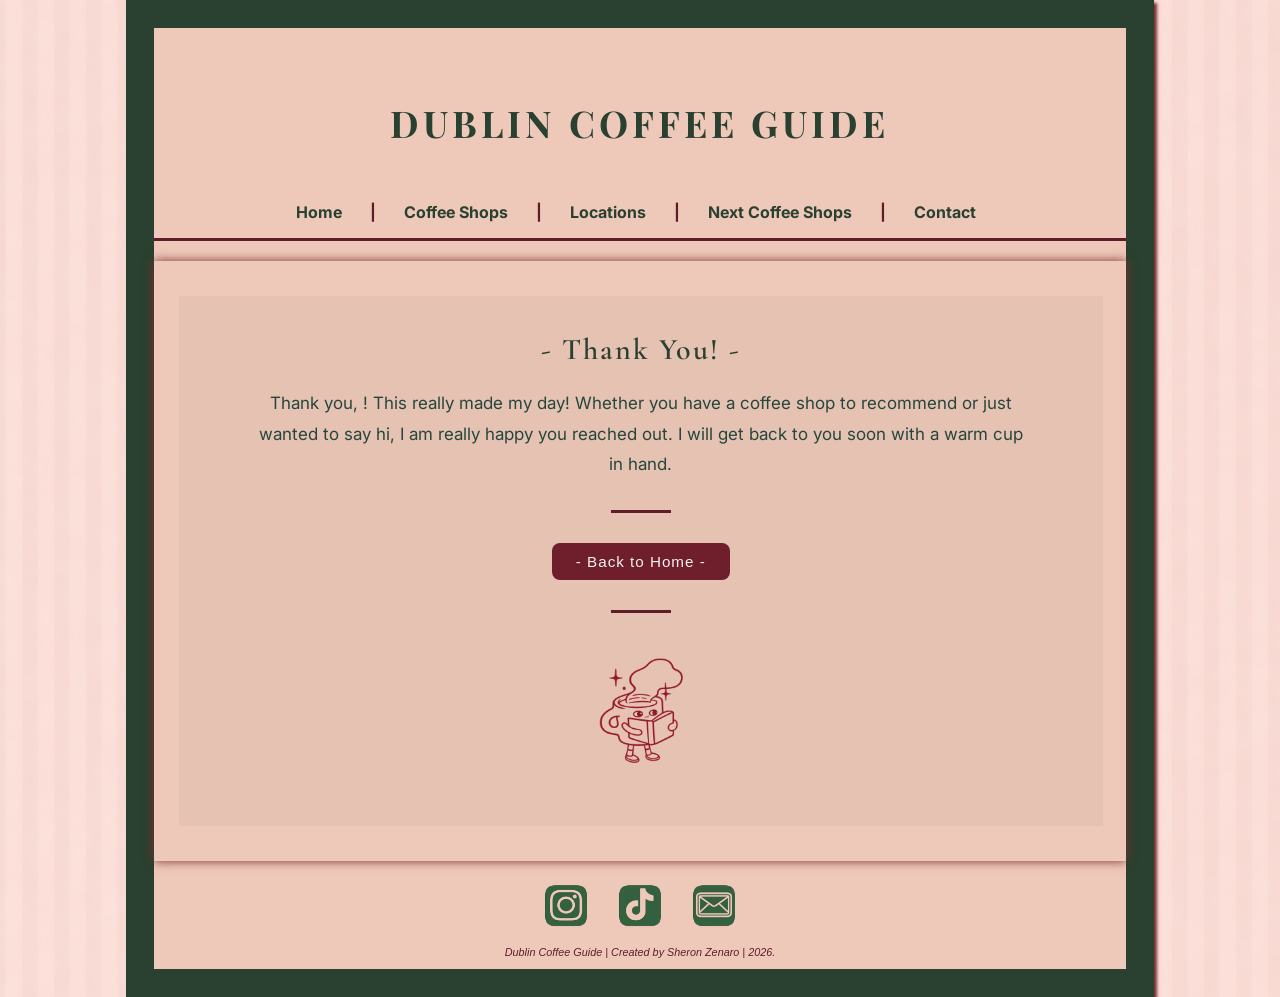
<file: confirmation.html>
<!DOCTYPE html>
<html lang="en">

    <head>
        <title>Dublin Coffee Shop Guide</title>
        <meta charset="UTF-8">
        <meta name="viewport" content="width=device-width, initial-scale=1.0">
        <meta name="description" content="A personal guide to some of my favourite coffee shops in Dublin. Discover cosy cafes, new spots and places worth visiting around the city.">
        <meta name="keywords" content="coffee shops in Dublin, cosy cafes Dublin, Dublin coffee guide, places for coffee Dublin, favourite cafes Dublin">
        <meta name="author" content="Sheron Zenaro">
        <link rel="stylesheet" href="style.css">
        <link href="https://fonts.googleapis.com/css2?family=Bodoni+Moda:wght@400;700&family=Playfair+Display:wght@400;500;600;700&family=Cormorant+Garamond:wght@400;500;600&display=swap" rel="stylesheet">
        <link href="https://fonts.googleapis.com/css2?family=Inter:wght@400;500&display=swap" rel="stylesheet">
        <link rel="icon" type="image/x-icon" sizes="32x32" href="images/favicon.png">
        <script src="https://cdnjs.cloudflare.com/ajax/libs/jquery/3.7.1/jquery.min.js"></script>
        <script src="script.js"></script>
    </head>

    <body>
         <div id="wrapper">
            
        <header>
           
            
            <div class="title-bar"><h1>DUBLIN COFFEE GUIDE</h1></div>
          
        
            <nav>
                <a href="index.html">Home</a>  &nbsp; <span class="bar">|</span> &nbsp;
                <a href="coffee_shops.html">Coffee Shops</a>  &nbsp; <span class="bar">|</span> &nbsp;
                <a href="locations.html">Locations</a>  &nbsp; <span class="bar">|</span> &nbsp;
                <a href="next_coffee_shops.html">Next Coffee Shops</a>  &nbsp; <span class="bar">|</span> &nbsp;
                <a href="contact.html">Contact</a>&nbsp;&nbsp;
            </nav>
        </header>
   
            <main>
                <div class="maintwo">
                    <div class="content_box">
                    <h2 class="thank_title">- Thank You! -</h2>

                    <p class="thank_text">
                    Thank you, <span id="user_name"></span>! This really made my day! Whether you have a coffee shop to recommend or just wanted to say hi, I am really happy you reached out. I will get back to you soon with a warm cup in hand.
                    </p>

                    <div class="divider_line"></div>
                    <a href="index.html" class="form_button" style="display:inline-block; text-decoration:none;">- Back to Home -</a>

                    <div class="divider_line"></div>
                    <img src="images/vetor.png" class="vector_img" alt="illustration of a coffee cup" width="255" height="195">
                    </div>
                    
                </div>
            </main>
            <footer>
                <a href="https://instagram.com/sheronzenaro" target="_blank"><img src="images/instagram.png" alt="Instagram" width="70"></a>
                <a href="https://www.tiktok.com/@sheronzenaro?_r=1&_t=ZS-94baYrosob7" target="_blank"><img src="images/tiktok.png" alt="TikTok" width="70"></a>
                <a href="mailto:sheron.zenaro@hotmail.com"><img src="images/email.png" alt="Email" width="70"></a>
                <br>
                <i><small>Dublin Coffee Guide | Created by Sheron Zenaro | 2026.</small></i><br>
            </footer>
        </div>
    </body>
</html>
</file>
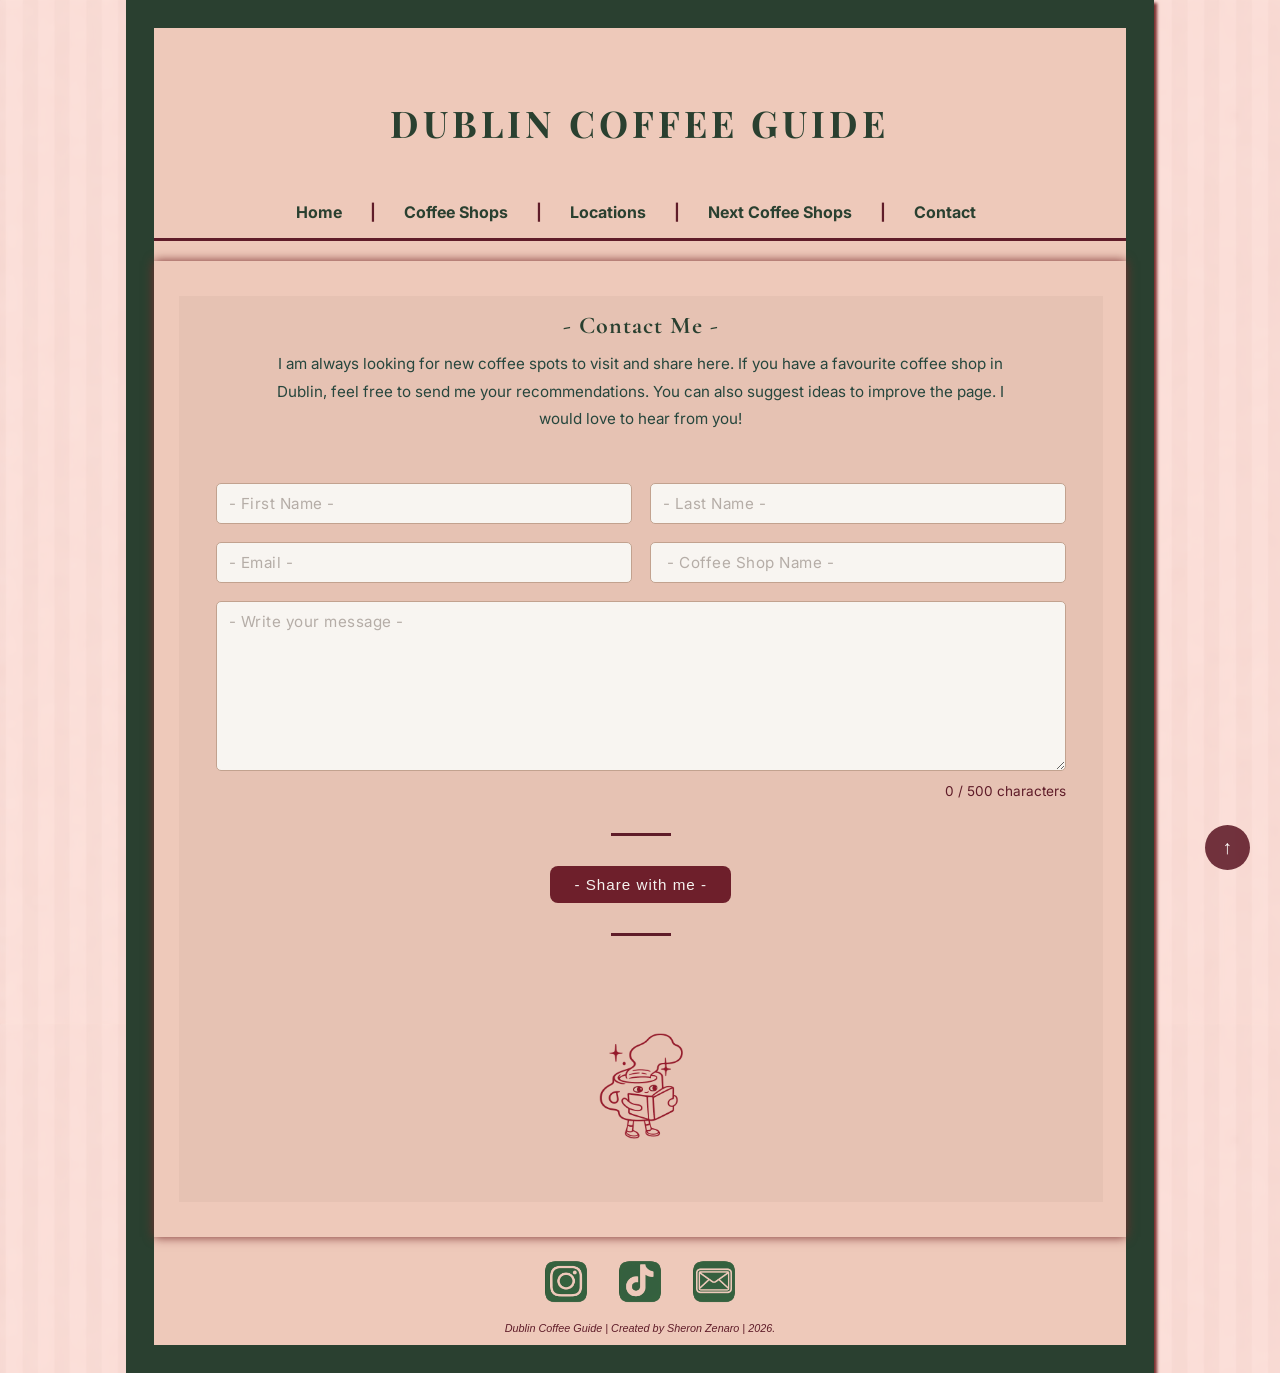
<file: contact.html>
<!DOCTYPE html>
<html lang="en">

    <head>
        <title>Dublin Coffee Shop Guide</title>
        <meta charset="UTF-8">
        <meta name="viewport" content="width=device-width, initial-scale=1.0">
        <meta name="description" content="A personal guide to some of my favourite coffee shops in Dublin. Discover cosy cafes, new spots and places worth visiting around the city.">
        <meta name="keywords" content="coffee shops in Dublin, cosy cafes Dublin, Dublin coffee guide, places for coffee Dublin, favourite cafes Dublin">
        <meta name="author" content="Sheron Zenaro">
        <link rel="stylesheet" href="style.css">
        <link href="https://fonts.googleapis.com/css2?family=Bodoni+Moda:wght@400;700&family=Playfair+Display:wght@400;500;600;700&family=Cormorant+Garamond:wght@400;500;600&display=swap" rel="stylesheet">
        <link href="https://fonts.googleapis.com/css2?family=Inter:wght@400;500&display=swap" rel="stylesheet">
        <link rel="icon" type="image/x-icon" sizes="32x32" href="images/favicon.png">
        <script src="https://cdnjs.cloudflare.com/ajax/libs/jquery/3.7.1/jquery.min.js"></script>
        <script src="script.js"></script>
    </head>

    <body>
         <div id="wrapper">
            
        <header>
           
            
            <div class="title-bar"><h1>DUBLIN COFFEE GUIDE</h1></div>
          
        
            <nav>
                <a href="index.html">Home</a>  &nbsp; <span class="bar">|</span> &nbsp;
                <a href="coffee_shops.html">Coffee Shops</a>  &nbsp; <span class="bar">|</span> &nbsp;
                <a href="locations.html">Locations</a>  &nbsp; <span class="bar">|</span> &nbsp;
                <a href="next_coffee_shops.html">Next Coffee Shops</a>  &nbsp; <span class="bar">|</span> &nbsp;
                <a href="contact.html">Contact</a>&nbsp;&nbsp;
            </nav>
        </header>
   
        <main>
            
        <div class="maintwo fade-in">
            <div class="content_box">
            
            <h2>- Contact Me -</h2>

            <p class="contact_text">I am always looking for new coffee spots to visit and share here.
            If you have a favourite coffee shop in Dublin, feel free to send me your recommendations.
            You can also suggest ideas to improve the page. I would love to hear from you!</p>
            
        <form class="coffee_form" action="confirmation.html" onsubmit="return validateForm()">
      
      <div class="form_row">
        <input type="text" id="firstname" name="firstname" placeholder="- First Name -" required>
        <input type="text" id="lastname" name="lastname" placeholder="- Last Name -" required>
      </div>

      <div class="form_row">
        <input type="email" id="email" name="email" placeholder="- Email -" required>
        <input type="text" id="coffeeshop" name="coffeeshop" placeholder=" - Coffee Shop Name - ">
      </div>

        <textarea id="message" name="message" rows="7" placeholder="- Write your message - " required></textarea>
        <p id="char_count">0 / 500 characters</p>

      <div class="divider_line"></div>
      <button type="submit" class="form_button">- Share with me -</button>
      <div class="divider_line"></div>
    </form>

         <img src="images/vetor.png" class="vector_img" alt="illustration of a coffee cup" width="255" height="195">
        </div>
          
        </div>
        </main>
        <footer>
            <a href="https://instagram.com/sheronzenaro" target="_blank"><img src="images/instagram.png" alt="Instagram" width="70"></a>
            <a href="https://www.tiktok.com/@sheronzenaro?_r=1&_t=ZS-94baYrosob7" target="_blank"><img src="images/tiktok.png" alt="TikTok" width="70"></a>
            <a href="mailto:sheron.zenaro@hotmail.com" ><img src="images/email.png" alt="Email" width="70"></a>
            <br>
            <i><small>Dublin Coffee Guide | Created by Sheron Zenaro | 2026.</small></i><br>
        
        </footer>
        </div>
    <button id="back_to_top">↑</button>
    </body>
</html>
</file>
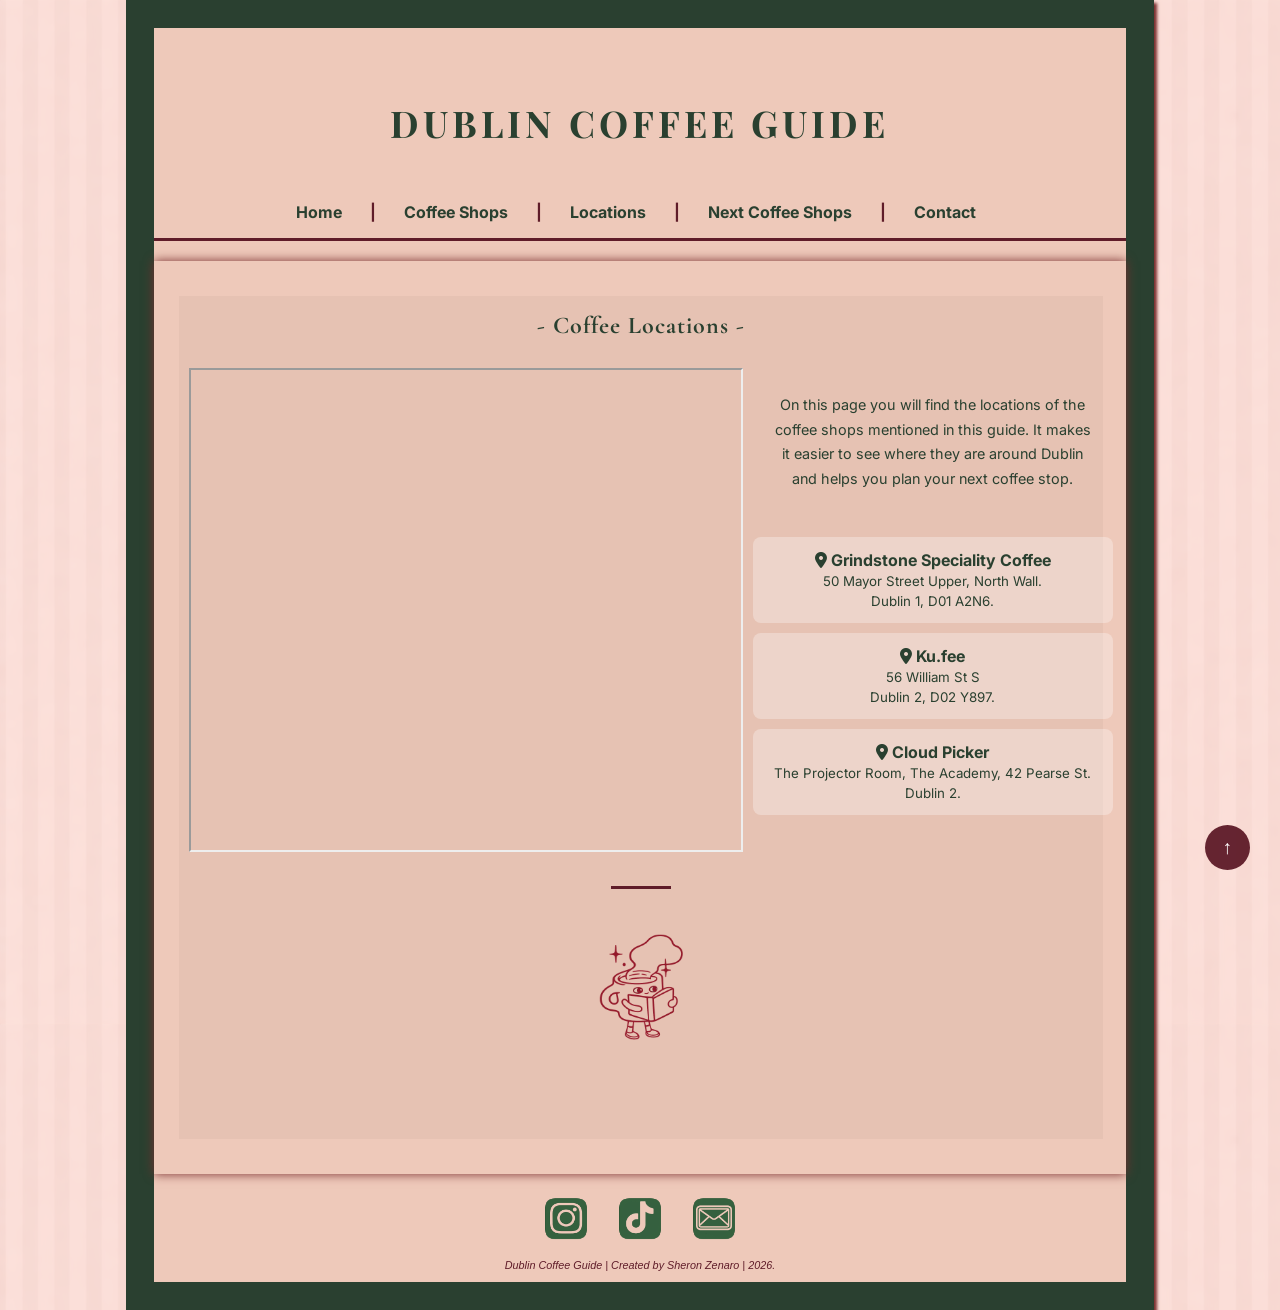
<file: locations.html>
<!DOCTYPE html>
<html lang="en">

    <head>
        <title>Dublin Coffee Shop Guide</title>
        <meta charset="UTF-8">
        <meta name="viewport" content="width=device-width, initial-scale=1.0">
        <meta name="description" content="A personal guide to some of my favourite coffee shops in Dublin. Discover cosy cafes, new spots and places worth visiting around the city.">
        <meta name="keywords" content="coffee shops in Dublin, cosy cafes Dublin, Dublin coffee guide, places for coffee Dublin, favourite cafes Dublin">
        <meta name="author" content="Sheron Zenaro">        
        <link rel="stylesheet" href="style.css">
        <link href="https://fonts.googleapis.com/css2?family=Bodoni+Moda:wght@400;700&family=Playfair+Display:wght@400;500;600;700&family=Cormorant+Garamond:wght@400;500;600&display=swap" rel="stylesheet">
        <link href="https://fonts.googleapis.com/css2?family=Inter:wght@400;500&display=swap" rel="stylesheet">
        <link rel="icon" type="image/x-icon" sizes="32x32" href="images/favicon.png">
        <link rel="stylesheet" href="https://cdnjs.cloudflare.com/ajax/libs/font-awesome/6.5.0/css/all.min.css">
        <script src="https://cdnjs.cloudflare.com/ajax/libs/jquery/3.7.1/jquery.min.js"></script>
        <script src="script.js"></script>
    </head>

    <body>
         <div id="wrapper">
            
        <header>
           
            
            <div class="title-bar"><h1>DUBLIN COFFEE GUIDE</h1></div>
          
        
            <nav>
                <a href="index.html">Home</a>  &nbsp; <span class="bar">|</span> &nbsp;
                <a href="coffee_shops.html">Coffee Shops</a>  &nbsp; <span class="bar">|</span> &nbsp;
                <a href="locations.html">Locations</a>  &nbsp; <span class="bar">|</span> &nbsp;
                <a href="next_coffee_shops.html">Next Coffee Shops</a>  &nbsp; <span class="bar">|</span> &nbsp;
                <a href="contact.html">Contact</a>&nbsp;&nbsp;
            </nav>
        </header>
   
        <main>
            <div class="maintwo fade-in">
            <div class="content_box">

            <h2>- Coffee Locations -</h2>
            <br>
        <div class="locations_layout">
            <div class="map_side">
             <iframe src="https://www.google.com/maps/d/embed?mid=1WGsMOamA2ZXE3-Q9KQYcpRc3jgUh5z4&ehbc=2E312F&noprof=1" width="550" height="480"></iframe>
        </div>

        <div class="text_side">
         <p class="text_locations">On this page you will find the locations of the coffee shops mentioned in this guide. It makes it easier to see where they are around Dublin and helps you plan your next coffee stop.</p>

         <ul class="list">
             <li>
                <i class="fa-solid fa-location-dot"></i>
                <strong>Grindstone Speciality Coffee</strong> <br>
              <small>50 Mayor Street Upper, North Wall. <br>
              Dublin 1, D01 A2N6.</small></li>
             <li>
                <i class="fa-solid fa-location-dot"></i>
                <strong>Ku.fee</strong> <br>
                <small>56 William St S <br> 
                Dublin 2, D02 Y897.</small></li>
             <li>
                <i class="fa-solid fa-location-dot"></i>
                <strong>Cloud Picker</strong> <br>
                <small>The Projector Room, The Academy, 42 Pearse St. <br>
                Dublin 2.</small></li>
         </ul>
        </div>
        </div>

            <div class="divider_line"></div>


            <img src="images/vetor.png" class="vector_img" alt="illustration of a coffee cup" width="255" height="195">
            <br>
            <br>
        </div>
        </div>
        </main>
        <footer>
            <a href="https://instagram.com/sheronzenaro" target="_blank"><img src="images/instagram.png" alt="Instagram" width="70"></a>
            <a href="https://www.tiktok.com/@sheronzenaro?_r=1&_t=ZS-94baYrosob7" target="_blank"><img src="images/tiktok.png" alt="TikTok" width="70"></a>
            <a href="mailto:sheron.zenaro@hotmail.com" ><img src="images/email.png" alt="Email" width="70"></a>
            <br>
            <i><small>Dublin Coffee Guide | Created by Sheron Zenaro | 2026.</small></i><br>
        
        </footer>
        </div>
    <button id="back_to_top">↑</button> 
    </body>
</html>
</file>
<file: style.css>
html {
scroll-behavior: smooth;
}

body {
background-color: #eec9ba;
background-image: url(images/background.png);
color: #2A4030;
font-family: Verdana, Arial, sans-serif;
margin: 0;
}

#wrapper {
background-color: #eec9ba;
width: 76%;
margin: 0 auto;
border: 28px solid #2A4030;
box-shadow: 3px 3px 3px #7A2E2E;
padding-bottom: 0;
}

header {
padding: 12px 20px 8px 20px;
border-bottom: 3px solid #5f1c29;
}

nav {
text-align: center;
font-weight: bold;
font-size: 1em;
margin-top: 8px;
padding: 8px;
font-family: 'Inter', sans-serif;
}

nav a {
text-decoration: none;
margin: 0 16px;
font-weight: bold;
}

nav a:link {
color: #2A4030;
}

nav a:visited {
color: #5f1c29;
}

nav a:hover {
color: #8B3A4A;
}

main {
margin-top: 20px;
margin-bottom: 0;
}

footer {
text-align: center;
font-size: small;
color: #5f1c29;
padding: 10px 0;
margin: 0;
}

footer img {
transition: transform 0.3s ease, filter 0.3s ease;
}

footer img:hover {
transform: scale(1.15);
filter: brightness(1.2);
}

h1 {
font-size: 2.3em;
font-family: 'Playfair Display', sans-serif;
letter-spacing: 4px;
}

h2 {
font-size: 1.5em;
margin-top: 5px;
margin-bottom: 10px;
letter-spacing: 1px;
font-family: 'Cormorant Garamond', serif;
}

p {
font-size: 0.9em;
line-height: 1.7;
margin: 0;
font-family: 'Inter', sans-serif;
}

.title-bar {
padding: 5px;
text-align: center;
margin: 28px auto 18px auto;
}

.bar {
color: #5f1c29;
}

.main {
display: flex;
gap: 30px;
padding: 25px;
justify-content: center;
box-shadow: 0 0 10px #7A2E2E;
}

.maintwo {
display: flex;
flex-direction: column;
gap: 30px;
padding: 25px;
text-align: center;
box-shadow: 0 0 10px #7A2E2E;
}

.text_home {
background-color: #E6C2B3;
padding: 22px;
max-height: 430px;
text-align: center;
max-width: 550px;
font-family: 'Inter', sans-serif;
}

.content_box {
background-color: #E6C2B3;
padding: 10px;
margin: 10px auto;
max-width: 1100px;
text-align: center;
width: 98%;
height: auto;
}

.coffee_review {
max-width: 930px;
margin: auto;
line-height: 1.7;
font-size: 0.9em;
font-family: 'Inter', sans-serif;
}

.divider_line {
width: 60px;
height: 3px;
background: #5f1c29;
margin: 30px auto;
}

.text_locations {
max-width: 750px;
margin: 0 auto 30px auto;
line-height: 1.7;
font-size: 0.9em;
font-family: 'Inter', sans-serif;
display: flex;
justify-content: center;
text-align: center;
}

.locations_layout {
display: flex;
flex-direction: row;
align-items: stretch;
gap: 30px;
justify-content: center;
flex-wrap: wrap;
}

.map_side {
flex: 0 0 auto;
}

.text_side {
flex: 1;
max-width: 400px;
text-align: left;
justify-content: center;
display: flex;
flex-direction: column;
}

.list {
display: flex;
justify-content: center;
gap: 10px;
list-style-type: disc;
padding: 0;
font-family: 'Inter', sans-serif;
flex-direction: column;
align-items: center;
}

.list li {
background-color: rgba(255,255,255,0.3);
border-radius: 8px;
padding: 13px 20px;
width: 100%;
text-align: center;
transition: transform 0.2s ease, box-shadow 0.2s ease;
list-style: none;
}

.list li:hover {
transform: translateY(-3px);
box-shadow: 0 6px 15px rgba(0, 0, 0, 0.1);
}

.next_coffee_images {
display: flex;
justify-content: center;
gap: 50px;
flex-wrap: wrap;
align-items: flex-start;
}

.next_coffee_images2 {
width: 250px;
text-align: center;
margin: 0;
}

.next_coffee_images2 img {
width: 100%;
height: 340px;
display: block;
}

.credit {
font-size: 10px;
margin-top: 8px;
font-style: italic;
font-family: 'Inter', sans-serif;
}

.credit a {
color: #2f4f3f;
text-decoration: none;
}

.credit a:hover {
color: #5f1c29;
}

.next_text {
margin: 15px auto;
line-height: 1.8;
font-size: 0.9em;
text-align: center;
max-width: 250px;
font-family: 'Inter', sans-serif;
}

.text_intro {
max-width: 750px;
line-height: 1.8;
font-size: 0.9em;
font-family: 'Inter', sans-serif;
}

.contact_text {
max-width: 750px;
margin: 0 auto 35px auto;
line-height: 1.8;
font-size: 0.95em;
font-family: 'Inter', sans-serif;
text-align: center;
color: #26463d;
}

.coffee_form {
max-width: 850px;
margin: 0 auto;
padding: 1em 0 2em 0;
}

.form_row {
display: flex;
gap: 18px;
margin-bottom: 18px;
}

.form_row input {
width: 50%;
}

.coffee_form input,
.coffee_form textarea {
width: 100%;
padding: 10px 12px;
border: 1px solid #c2a28f;
border-radius: 5px;
background-color: #f8f5f1;
color: #3b312b;
font-family: 'Inter', sans-serif;
font-size: 0.95em;
box-sizing: border-box;
outline: none;
}

.coffee_form input::placeholder,
.coffee_form textarea::placeholder {
color: #b5ada7;
letter-spacing: 0.5px;
}

.coffee_form textarea {
display: block;
min-height: 170px;
margin-bottom: 24px;
resize: vertical;
}

#lightbox {
display: none;
position: fixed;
top: 0;
left: 0;
width: 100%;
height: 100%;
background-color: rgba(0,0,0,0.8);
text-align: center;
}

#lightbox img {
margin-top: 5%;
max-height: 80%;
}

#close {
position: absolute;
top: 20px;
right: 30px;
font-size: 2em;
cursor: pointer;
color: #E6C2B3;
}

.photos {
justify-content: center;
}

.photos img,
.next_coffee_images2 img {
cursor: pointer;
transition: opacity 0.3s ease;
}

.photos img:hover,
.next_coffee_images2 img:hover {
opacity: 0.85;
}

.home_img {
cursor: pointer;
transition: opacity 0.3s ease;
}

.home_img:hover {
opacity: 0.85;
}

#back_to_top {
display: none;
position: fixed;
bottom: 30px;
right: 30px;
background-color: #5f1c29;
color: white;
border: none;
border-radius: 50%;
width: 45px;
height: 45px;
font-size: 1.2em;
cursor: pointer;
transition: opacity 0.3s ease;
}

#back_to_top:hover {
background-color: #2A4030;
}

#char_count {
text-align: right;
font-size: 0.85em;
font-family: 'Inter', sans-serif;
color: #5f1c29;
margin-top: -15px;
margin-bottom: 20px;
}

.thank_title {
text-align: center;
font-size: 30px;
margin-top: 25px;
margin-bottom: 10px;
color: #2A4030;
font-family: 'Cormorant Garamond', serif;
letter-spacing: 2px;
font-weight: 600;
animation: fadeInUp 0.8s ease;
}

.thank_text {
text-align: center;
font-size: 17px;
max-width: 780px;
margin: 20px auto 30px auto;
line-height: 1.8;
color: #26463d;
font-family: 'Inter', sans-serif;
animation: fadeInUp 1s ease;
}

#user_name {
font-weight: 600;
}

.form_button {
display: block;
margin: 0 auto;
padding: 10px 24px;
background-color: #6e1f2b;
color: #f5f2ef;
border: none;
border-radius: 8px;
font-size: 0.95em;
letter-spacing: 1px;
transition: transform 0.3s ease, background-color 0.2s ease, box-shadow 0.2s ease;
}

.form_button:hover,
.home_button:hover {
transform: scale(1.05);
background-color: #5a1822;
box-shadow: 0 6px 15px rgba(0,0,0,0.15);
}

.confirmation_icon {
display: block;
margin: 10px auto 0 auto;
animation: fadeInUp 1.2s ease;
}

.fade-in {
opacity: 0;
transform: translateY(20px);
animation: fadeIn 1s ease forwards;
}

.vector_img {
display: block;
margin: 20px auto 0 auto;
width: 100%;
max-width: 260px;
height: auto;
}

.feed-item {
border-bottom: 1px solid rgba(42, 64, 48, 0.15);
padding: 16px 0;
max-width: 680px;
margin: 0 auto;
text-align: left;
font-family: 'Inter', sans-serif;
}

.feed-item h3 {
margin: 0;
font-size: 0.95em;
line-height: 1.6;
font-family: 'Cormorant Garamond', serif;
font-weight: 600;
}

.feed-item a {
text-decoration: none;
color: #2A4030;
}

.feed-item a:hover {
color: #5f1c29;
}

.rss_section {
max-width: 900px;
margin: 25px auto 0 auto;
text-align: center;
}

.stars {
color: #5f1c29;
font-size: 0.9em;
margin: 5px 0 15px 0;
letter-spacing: 3px;
}

.home_button {
display: block;
width: fit-content;
text-decoration: none;
margin: 10px auto 0 auto;
padding: 8px 26px;
font-size: 0.8em;
transition: transform 0.3s ease, background-color 0.2s ease, box-shadow 0.2s ease;
}

@keyframes fadeInUp {
from {
opacity: 0;
transform: translateY(15px);
}
to {
opacity: 1;
transform: translateY(0);
}
}

@keyframes fadeIn {
to {
opacity: 1;
transform: translateY(0);
}
}

@media (max-width: 1024px) {
#wrapper {
width: 90%;
border-width: 20px;
}

.main {
gap: 20px;
padding: 20px;
}

.text_home {
max-width: 100%;
max-height: none;
}

.locations_layout {
flex-direction: column;
align-items: center;
}

.text_side {
max-width: 100%;
text-align: center;
}

iframe {
width: 100%;
max-width: 700px;
height: 420px;
}
}

@media (max-width: 768px) {
#wrapper {
width: 95%;
border-width: 12px;
}

h1 {
font-size: 1.5em;
letter-spacing: 3px;
}

h2 {
font-size: 1.25em;
}

nav {
display: flex;
flex-wrap: wrap;
justify-content: center;
gap: 8px;
font-size: 0.95em;
line-height: 1.8;
padding: 6px;
}

nav a {
display: inline-block;
margin: 4px 6px;
}

.main {
display: flex;
flex-direction: column;
align-items: center;
text-align: center;
gap: 20px;
padding: 20px;
}

.main > img:first-of-type {
width: 100%;
max-width: 320px;
height: auto;
order: 1;
}

.text_home {
width: 100%;
max-width: 100%;
max-height: none;
padding: 18px;
order: 2;
}

.text_home p {
font-size: 1em;
line-height: 1.8;
}

.vector_img {
max-width: 180px;
}

.main > img:last-of-type {
display: none;
}

.maintwo {
padding: 20px;
}

.content_box {
width: 100%;
padding: 15px;
box-sizing: border-box;
}

.form_row {
flex-direction: column;
gap: 12px;
}

.form_row input {
width: 100%;
}

.next_coffee_images {
flex-direction: column;
align-items: center;
gap: 30px;
}

.next_coffee_images2 {
width: 100%;
max-width: 280px;
}

.photos img {
width: 100%;
max-width: 300px;
height: auto;
margin-bottom: 12px;
}

iframe {
width: 100%;
max-width: 100%;
height: 350px;
}

footer img {
width: 55px;
}

#back_to_top {
width: 40px;
height: 40px;
font-size: 1em;
bottom: 15px;
right: 15px;
}
}

@media (max-width: 480px) {
#wrapper {
width: 100%;
border-width: 8px;
}

h1 {
font-size: 1.25em;
letter-spacing: 2px;
}

h2 {
font-size: 1.1em;
}

p {
font-size: 0.95em;
}

.main,
.maintwo,
.content_box {
padding: 12px;
}

.main > img:first-of-type {
max-width: 260px;
}

.vector_img {
max-width: 150px;
}

.text_home {
padding: 14px;
}

nav {
gap: 4px;
font-size: 0.9em;
}

nav a {
margin: 2px 4px;
}

iframe {
height: 280px;
}

footer img {
width: 50px;
}
}
</file>
